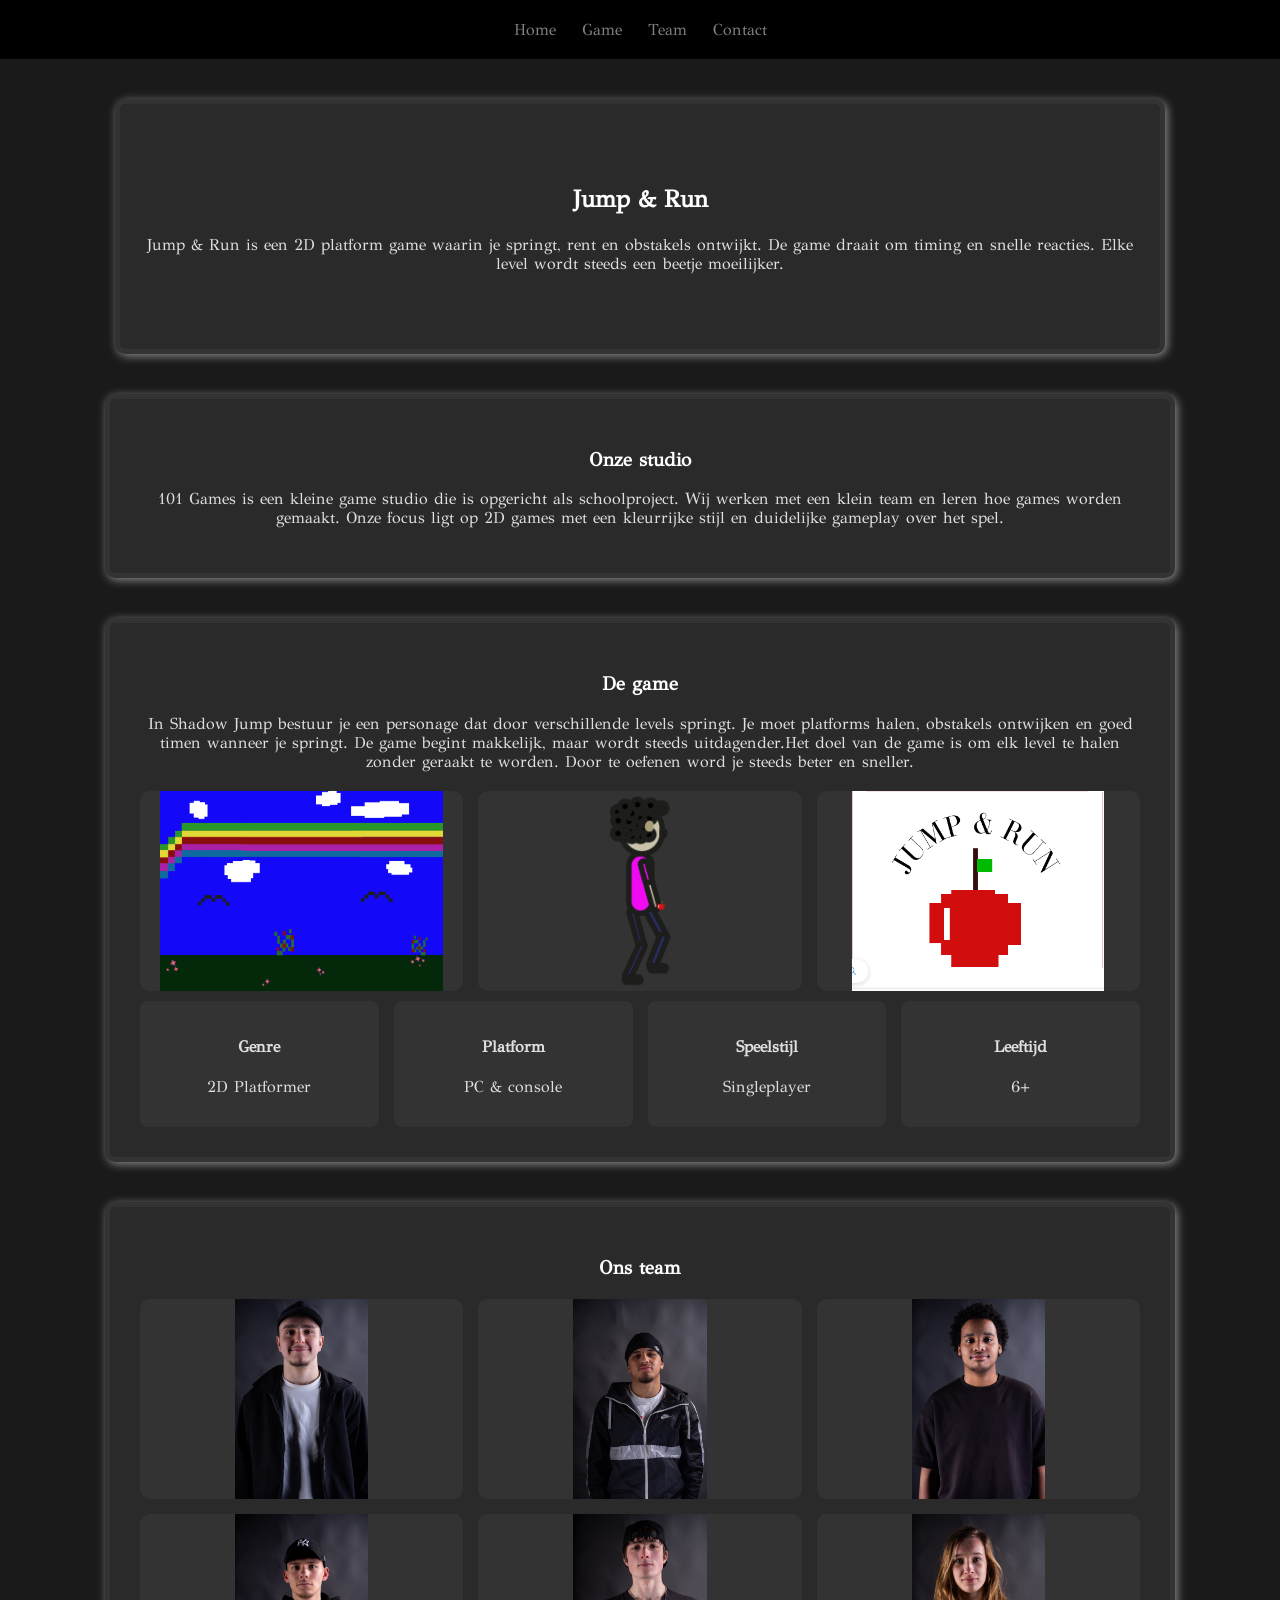
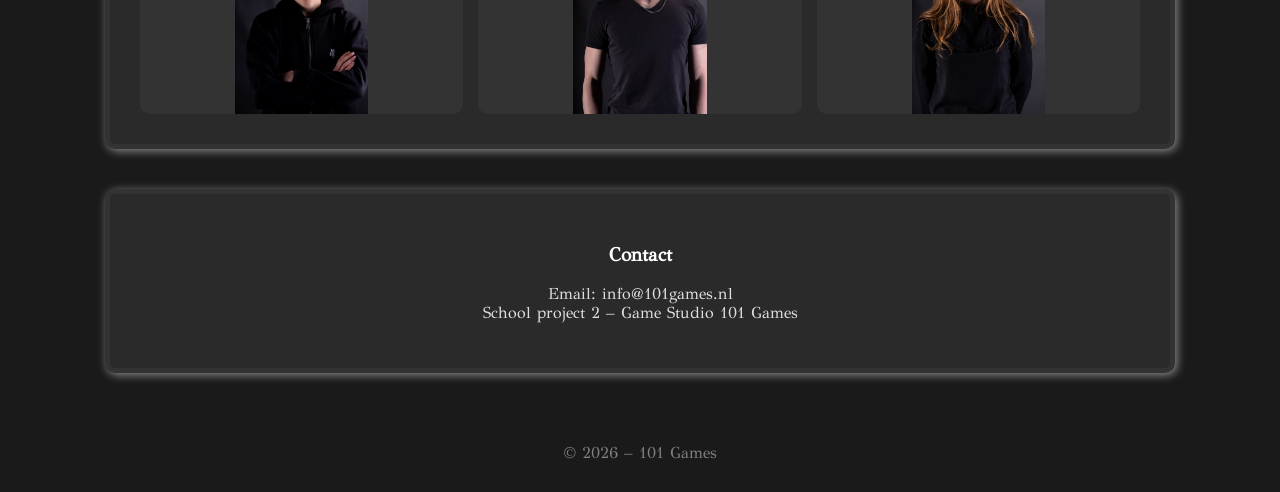
<file: Index/index.html>
<!DOCTYPE html>
<html lang="nl">

<head>
    <meta charset="UTF-8">
    <title>101 Games</title>
    <meta name="viewport" content="width=device-width, initial-scale=1.0">

    <link rel="stylesheet" href="style.css">
    <link rel="preconnect" href="https://fonts.googleapis.com">
    <link rel="preconnect" href="https://fonts.gstatic.com" crossorigin>
    <link
        href="https://fonts.googleapis.com/css2?family=GFS+Didot&family=Instrument+Sans:ital,wght@0,400..700;1,400..700&display=swap"
        rel="stylesheet">
</head>

<body>

    <!-- Header -->
    <header>
        <!-- <h1>101 GAMES</h1>/ -->
        <nav>
            <a href="#studio">Home</a>
            <a href="#game">Game</a>
            <a href="#team">Team</a>
            <a href="#contact">Contact</a>

        </nav>
    </header>

    <!-- Intro -->
    <section class="intro">
        <h2>Jump & Run</h2>
        <p>
        <p>
            Jump & Run is een 2D platform game waarin je springt, rent en obstakels ontwijkt.
            De game draait om timing en snelle reacties.
            Elke level wordt steeds een beetje moeilijker.
        </p>

        </p>
    </section>

    <!-- Studio -->
    <section id="studio">
        <h3>Onze studio</h3>
        <p>
        <p>
            101 Games is een kleine game studio die is opgericht als schoolproject.
            Wij werken met een klein team en leren hoe games worden gemaakt.
            Onze focus ligt op 2D games met een kleurrijke stijl en duidelijke gameplay over het spel.
        </p>

        </p>
    </section>

    <!-- Game -->
    <section id="game">
        <h3>De game</h3>
        <p>
            In Shadow Jump bestuur je een personage dat door verschillende levels springt.
            Je moet platforms halen, obstakels ontwijken en goed timen wanneer je springt.
            De game begint makkelijk, maar wordt steeds uitdagender.Het doel van de game is om elk level te halen zonder
            geraakt te worden.
            Door te oefenen word je steeds beter en sneller.
        </p>

        <div class="gallery">
            <img src="../donkere_achtergrond.png" alt="Game">
            <img src="../popptetje2-test-01.png" alt="Character">
            <img src="../logo.png" alt="Logo">
        </div>

        <div class="specs">
            <div>
                <h4>Genre</h4>
                <p>2D Platformer</p>
            </div>
            <div>
                <h4>Platform</h4>
                <p>PC & console</p>
            </div>
            <div>
                <h4>Speelstijl</h4>
                <p>Singleplayer</p>
            </div>
            <div>
                <h4>Leeftijd</h4>
                <p>6+</p>
            </div>
        </div>
    </section>

    <!-- Team -->
    <section id="team">
        <h3>Ons team</h3>

        <div class="gallery">
            <img src="../ka.jpg" alt="Team">
            <img src="../k.jpg" alt="Team">
            <img src="../a.jpg" alt="Team">
            <img src="../d.jpg" alt="Team">
            <img src="../l.jpg" alt="Team">
            <img src="../w.jpg" alt="Team">
        </div>
    </section>

    <!-- Contact -->
    <section id="contact">
        <h3>Contact</h3>
        <p>
            Email: info@101games.nl <br>
            School project 2 – Game Studio 101 Games
        </p>
    </section>

    <!-- Footer -->
    <footer>
        © 2026 – 101 Games
    </footer>

</body>

</html>
</file>
<file: Index/style.css>
.gfs-didot-regular {
    font-family: "GFS Didot", serif;
    font-weight: 400;
    font-style: normal;
}

/* Algemene instellingen */
body {
    margin: 0;
    font-family: "GFS Didot", serif;
    background: #1a1a1a;
    color: #e0e0e0;

}

/* Header */
header {
    background: black;
    padding: 20px;
    text-align: center;
    font-family: "GFS Didot", serif;
}

nav a {
    color: gray;
    margin: 0 10px;
    text-decoration: none;
    font-family: "GFS Didot", serif;
}

nav a:hover {
    color: white;
}

/* Intro */
.intro {
    text-align: center;
    padding: 60px 20px;
    background: #2a2a2a;
    box-shadow: 2px 2px 10px rgba(255, 255, 255, 0.5);
    border: 5px solid #333;
    transition: all 0.3s ease;
    font-family: "GFS Didot", serif;

}

.intro:hover {
    box-shadow: 4px 4px 20px rgba(255, 255, 255, 51);
    border-color: #555;

}

/* Sections */
section {
    max-width: 1000px;
    margin: 40px auto;
    padding: 30px;
    background: #2a2a2a;
    border-radius: 10px;
    text-align: center;
    box-shadow: 2px 2px 10px rgba(255, 255, 255, 0.5);
    border: 5px solid #333;
    transition: all 0.3s ease;
    font-family: "GFS Didot", serif;
}

section:hover {
    box-shadow: 4px 4px 20px rgba(255, 255, 255, 0.7);
    border-color: #555;
    transform: translateY(-5px);
}



h2,
h3 {
    color: white;
}

/* Gallery */
.gallery {
    display: grid;
    grid-template-columns: repeat(3, 1fr);
    gap: 15px;
    margin-top: 20px;
    font-family: "GFS Didot", serif;

}

.gallery img {
    width: 100%;
    height: 200px;
    object-fit: contain;
    background: #333;
    border-radius: 10px;
    transition: all 0.3s ease;
    cursor: pointer;

}

.gallery img:hover {
    transform: scale(1.05) translateY(-5px);
    box-shadow: 0 5px 15px rgba(255, 255, 255, 0.3);
}

/* Specs */
.specs {
    display: grid;
    grid-template-columns: repeat(4, 1fr);
    gap: 15px;
    margin-top: 30px font-family: "GFS Didot", serif;
}

.specs div {
    background: #333;
    padding: 15px;
    margin-top: 10px;
    border-radius: 8px;
    transition: all 0.3s ease;
    cursor: pointer;
    font-family: "GFS Didot", serif;
}

.specs div:hover {
    background: #444;
    box-shadow: 0 5px 15px rgba(255, 255, 255, 0.3);
    transform: translateY(-5px);
}

/* Footer */
footer {
    text-align: center;
    padding: 30px;
    color: gray;
    font-family: "GFS Didot", serif;
}
</file>
